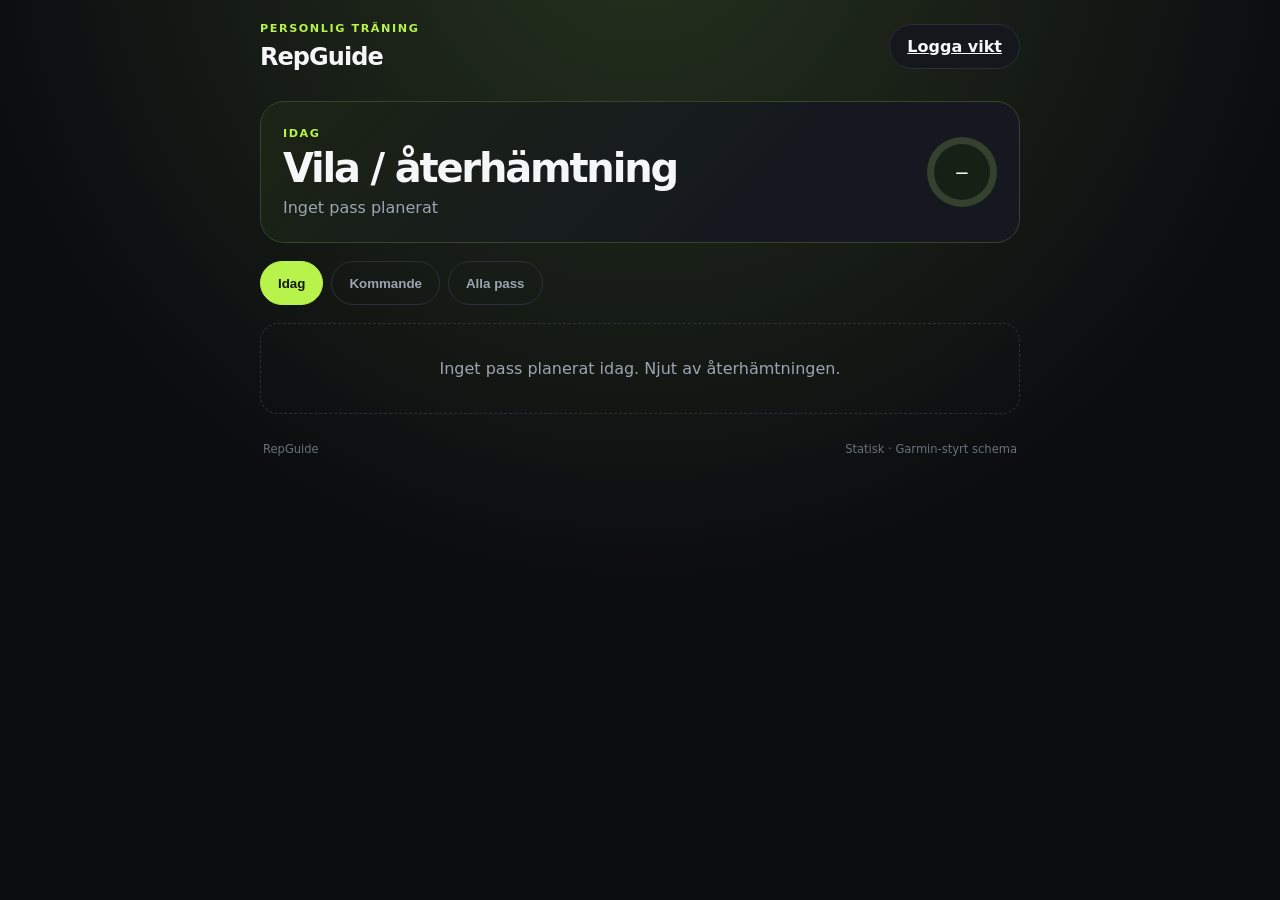
<file: index.html>
<!doctype html><html lang="sv"><head><meta charset="UTF-8"><meta name="viewport" content="width=device-width, initial-scale=1"><meta name="theme-color" content="#0b0d10"><title>RepGuide</title><link rel="stylesheet" href="style.css"></head><body><main class="app-shell"><header class="app-header"><div><p class="eyebrow">PERSONLIG TRÄNING</p><h1>RepGuide</h1></div><div><a class="icon-button" href="/log.html">Logga vikt</a> <button class="icon-button" id="todayButton" type="button">Idag</button></div></header><section class="hero"><div><p class="eyebrow" id="dateLabel">TODAY</p><h2 id="pageTitle">Läser in pass…</h2><p class="muted" id="workoutMeta"></p></div><div class="progress-ring"><span id="progressValue">0/0</span></div></section><nav class="tabs"><button class="tab active" data-view="today">Idag</button><button class="tab" data-view="upcoming">Kommande</button><button class="tab" data-view="all">Alla pass</button></nav><section id="content" class="content" aria-live="polite"></section><footer><span>RepGuide</span><span>Statisk · Garmin-styrt schema</span></footer></main><script src="app.js?v=5" defer></script></body></html>
</file>
<file: style.css>
:root{color-scheme:dark;--bg:#0b0d10;--surface:#14171c;--surface-2:#1b2027;--line:#2a3039;--text:#f4f6f8;--muted:#9ba5b2;--accent:#b7f34a;--accent-ink:#11170a;font-family:Inter,ui-sans-serif,system-ui,sans-serif}*{box-sizing:border-box}body{margin:0;background:radial-gradient(circle at 50% -10%,#26321e 0,#0b0d10 42rem);color:var(--text);min-height:100vh}.app-shell{width:min(100% - 28px,760px);margin:auto;padding:22px 0 32px}.app-header{display:flex;align-items:center;justify-content:space-between;margin-bottom:30px}.eyebrow{font-size:.7rem;letter-spacing:.14em;font-weight:800;color:var(--accent);margin:0 0 8px}.app-header h1{font-size:1.5rem;margin:0;letter-spacing:-.04em}.icon-button,.tab{border:1px solid var(--line);background:var(--surface);color:var(--text);border-radius:999px;padding:12px 17px;font-weight:750;cursor:pointer;min-height:44px}.icon-button:hover,.tab:hover{border-color:var(--accent)}.hero{display:flex;align-items:center;justify-content:space-between;background:linear-gradient(135deg,#1b2415,#15191f 65%);border:1px solid #35452a;border-radius:24px;padding:25px 22px;margin-bottom:18px}.hero h2{font-size:clamp(1.65rem,7vw,2.5rem);letter-spacing:-.055em;line-height:1;margin:0 0 10px}.muted{color:var(--muted);margin:0}.progress-ring{display:grid;place-items:center;flex:none;width:70px;height:70px;border-radius:50%;background:conic-gradient(var(--accent) var(--progress,0%),#35402e 0);position:relative;font-weight:850;font-size:.8rem}.progress-ring:after{content:"";position:absolute;inset:7px;background:#172014;border-radius:50%}.progress-ring span{z-index:1}.tabs{display:flex;gap:8px;overflow-x:auto;padding-bottom:18px}.tab{background:transparent;color:var(--muted);white-space:nowrap}.tab.active{background:var(--accent);border-color:var(--accent);color:var(--accent-ink)}.content{display:grid;gap:14px}.section-heading{display:flex;align-items:end;justify-content:space-between;margin:8px 2px 2px}.section-heading h3{font-size:1.05rem;margin:0}.section-heading span{font-size:.82rem;color:var(--muted)}.exercise-card,.workout-row{background:var(--surface);border:1px solid var(--line);border-radius:18px;overflow:hidden}.exercise-card{display:grid;grid-template-columns:132px 1fr;min-height:150px}.exercise-media{background:#20262d;display:flex;align-items:center;justify-content:center;min-height:150px}.exercise-media img{width:100%;height:100%;object-fit:cover}.no-gif{padding:16px;text-align:center;color:var(--muted);font-size:.78rem}.exercise-body{padding:16px}.exercise-title{display:flex;justify-content:space-between;gap:8px;align-items:start}.exercise-title h4{font-size:1.05rem;line-height:1.15;margin:0}.exercise-number{font-size:.75rem;color:var(--accent);font-weight:800}.stats{display:flex;gap:7px;flex-wrap:wrap;margin:13px 0}.stat{background:var(--surface-2);border-radius:8px;padding:7px 9px;font-size:.78rem}.stat strong{display:block;color:var(--text);font-size:.92rem}.stat span{color:var(--muted)}.cue{font-size:.86rem;line-height:1.4;color:#c3cad3;margin:0}.workout-row{padding:17px;display:flex;justify-content:space-between;align-items:center;gap:16px;cursor:pointer}.workout-row:hover{border-color:var(--accent)}.workout-row h4{margin:0 0 5px;font-size:1rem}.workout-row p{margin:0;color:var(--muted);font-size:.82rem}.workout-date{text-align:right;color:var(--accent);font-size:.8rem;font-weight:800;white-space:nowrap}.empty{padding:35px 18px;text-align:center;color:var(--muted);border:1px dashed var(--line);border-radius:18px}footer{display:flex;justify-content:space-between;color:#68717d;font-size:.72rem;margin-top:28px;padding:0 3px}@media(max-width:520px){.app-shell{width:min(100% - 20px,760px);padding-top:15px}.exercise-card{grid-template-columns:112px 1fr}.exercise-media{min-height:140px}.exercise-body{padding:14px}.hero{padding:21px 18px}.progress-ring{width:62px;height:62px}}
</file>
